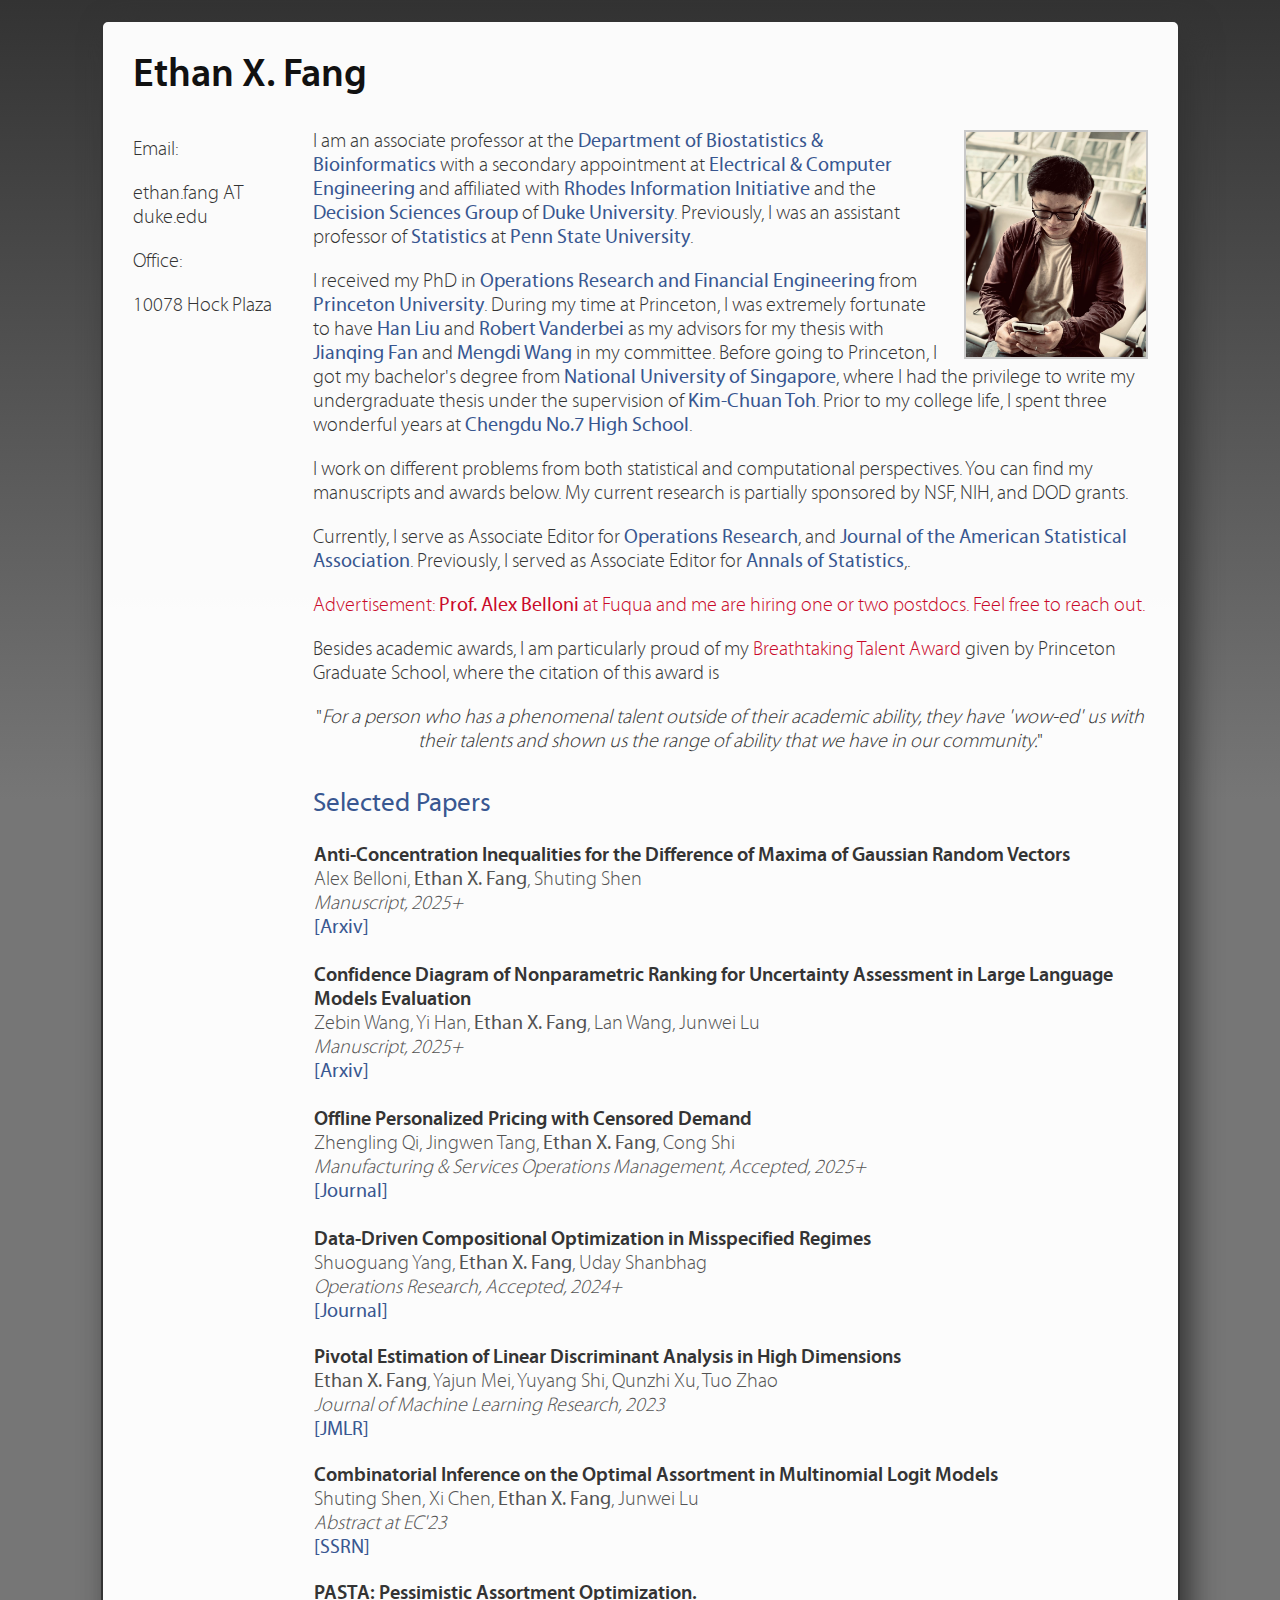
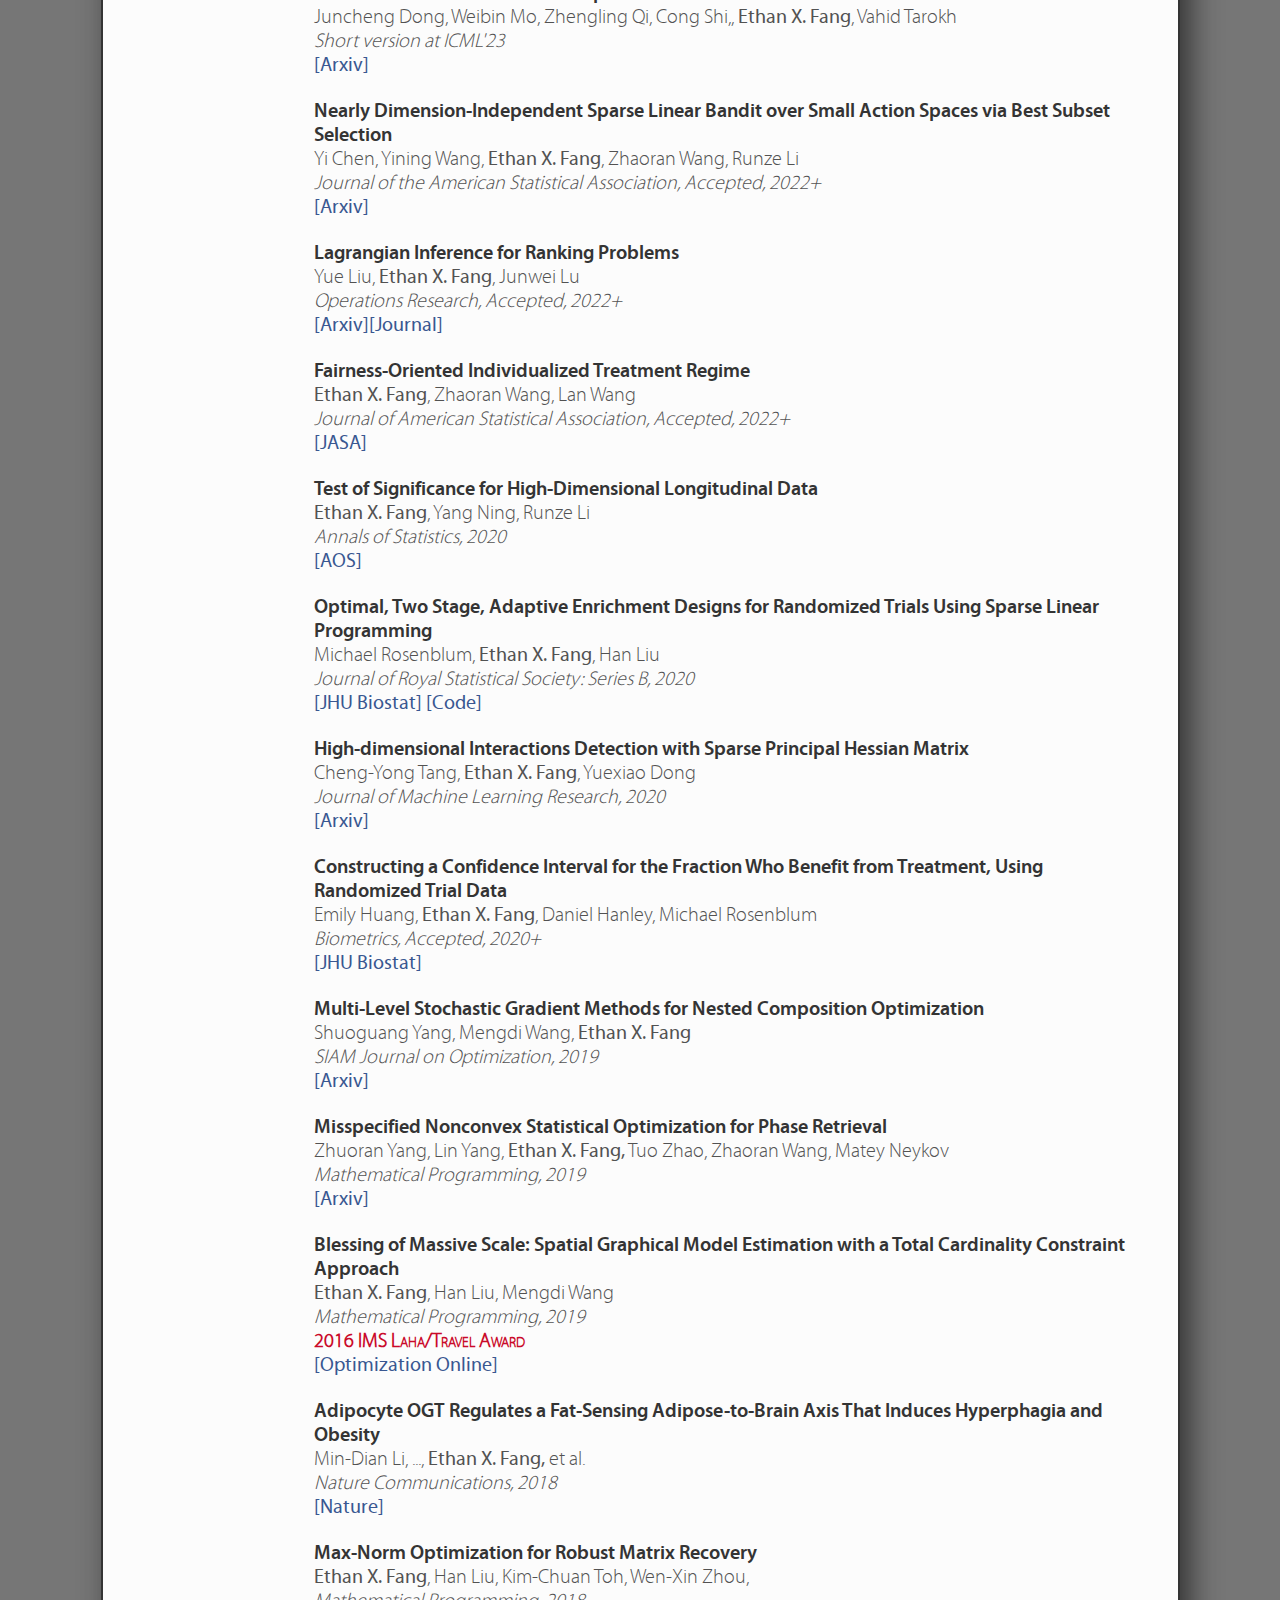
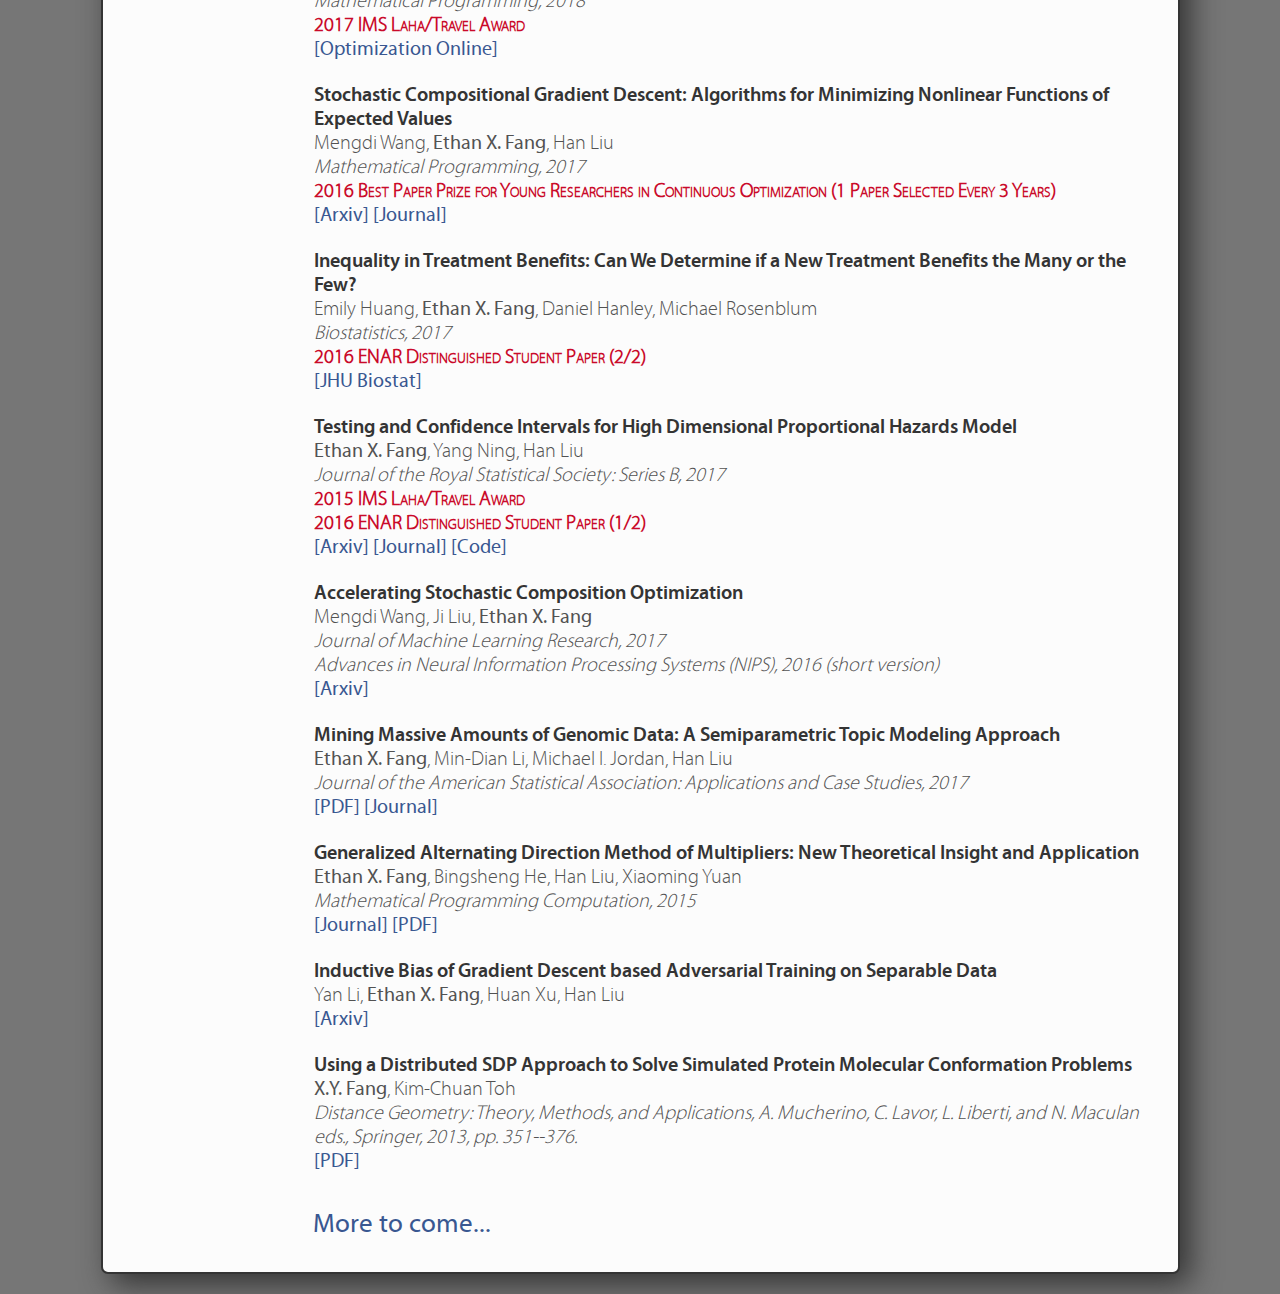
<file: index.html>
<!DOCTYPE html PUBLIC "-//W3C//DTD XHTML 1.0 Strict//EN"
"http://www.w3.org/TR/xhtml1/DTD/xhtml1-strict.dtd">

<html xmlns="http://www.w3.org/1999/xhtml">
<head profile="http://www.w3.org/2006/03/hcard">
<meta content="text/html; charset=utf-8" http-equiv="Content-Type" />
<link href="zrwang.css" rel="stylesheet" type="text/css" />
<link href="animate.css" rel="stylesheet" type="text/css" />        

<title>Ethan Xingyuan Fang, Duke University</title>

<script type="text/javascript"> 
function expand(param) { 
    param.style.display=(param.style.display=="none") ? "" : "none"; 
} 
</script>

</head>

<body>
<div class="container700 vcard">
    <div class="titletext">
        Ethan X. Fang
    </div>

    <div id="section-links">
        <div class="sectionContainer">
            <div class="section">Email:<br/>
                <p>ethan.fang AT duke.edu</p>
            </div>
            <div class="section">Office:<br/>
                <p>10078 Hock Plaza</p>
                            </div>
        </div>
    </div><img class="picture-border photo" src="XingyuanB.png" height = "225px" width="180px" />

    <div class="content">
        <p style="margin-top: 0px;">I am an associate professor at the <a href="https://biostat.duke.edu/">Department of Biostatistics & Bioinformatics</a> with a secondary appointment at <a href="https://ece.duke.edu/">Electrical & Computer Engineering</a> 
         and affiliated with <a href="https://bigdata.duke.edu/">Rhodes Information Initiative</a> and the  <a href="https://areas.fuqua.duke.edu/decision-sciences/">Decision Sciences Group</a> of <a href="http://www.duke.edu"> Duke University</a>. Previously, I was an assistant professor of <a href="https://science.psu.edu/stat">Statistics</a> 
        at <a href="http://www.psu.edu"> Penn State University</a>.
        </p>
        
        <p>
        I received my PhD in <a href= "http://orfe.princeton.edu/">Operations Research and Financial Engineering</a> from <a href= "http://www.princeton.edu/">Princeton University</a>. During my time at Princeton, I was extremely fortunate to have <a href="http://magics.cs.northwestern.edu/index.html">Han Liu</a>  and <a href="http://www.princeton.edu/~rvdb/">Robert Vanderbei</a> as my advisors for my thesis with <a href="https://fan.princeton.edu/">Jianqing Fan</a>  and <a href="https://mwang.princeton.edu/"> Mengdi Wang</a> in my committee. Before going to Princeton, I got my bachelor's degree from <a href= "http://www.nus.edu.sg/">National University of Singapore</a>, where I had the privilege to write my undergraduate thesis under the supervision of  <a href="http://www.math.nus.edu.sg/~mattohkc/">Kim-Chuan Toh</a>. Prior to my college life, I spent three wonderful years at <a href= "http://www.cdqz.net/">Chengdu No.7 High School</a>. </p>

        <p>
        I work on different problems from both statistical and computational perspectives. You can find my manuscripts and awards below. My current research is partially sponsored by NSF, NIH, and DOD grants.
        </p>

                <p>
       Currently, I serve as Associate Editor for  <a href="https://pubsonline.informs.org/journal/opre">Operations Research</a>, and <a href="https://www.tandfonline.com/journals/uasa20">Journal of the American Statistical Association</a>. Previously, I served as Associate Editor for <a href="https://imstat.org/journals-and-publications/annals-of-statistics/">Annals of Statistics</a>,.
        </p>
 
        
                <p>
       <font color = "#CC0829"> Advertisement: <a href="https://faculty.fuqua.duke.edu/~abn5/belloni-index.html"> <font color = "#CC0829"> Prof. Alex Belloni</font></a> at Fuqua and me are hiring one or two postdocs. Feel free to reach out. </font>
       </p>
        
        
        <p>
         Besides academic awards, I am particularly proud of my <font color = "#CC0829"> Breathtaking Talent Award</font> given by Princeton Graduate School, where the citation of this award is 
        </p>
        <center><p>
        "<i>For a person who has a phenomenal talent outside of their academic ability, they have 'wow-ed' us with their talents and shown us the range of ability that we have in our community.</i>"</p></center>
         <p class="title">
        Selected Papers
        
        <table class="frontpage-paper-container">
            <tbody>
            <tr>
                <td><span class="paper-title">
            <tbody>
            <tr>
                <td><span class="paper-title">
                       Anti-Concentration Inequalities for the Difference of Maxima of Gaussian Random Vectors
                    </span><br/><span class="author">
                        Alex Belloni, <font face="MyriadProRegular">Ethan X. Fang</font>, Shuting Shen
                        </span> <br/>
                      <span class="venue">Manuscript, 2025+</span> 
                      <br/><a href="https://arxiv.org/pdf/2408.13348">[Arxiv]</a>
                </td>
            </tr>
            </tbody>
        </table>
        
        <table class="frontpage-paper-container">
            <tbody>
            <tr>
                <td><span class="paper-title">
            <tbody>
            <tr>
                <td><span class="paper-title">
                       Confidence Diagram of Nonparametric Ranking for Uncertainty
Assessment in Large Language Models Evaluation
                    </span><br/><span class="author">
                        Zebin Wang, Yi Han, <font face="MyriadProRegular">Ethan X. Fang</font>, Lan Wang, Junwei Lu
                        </span> <br/>
                      <span class="venue">Manuscript, 2025+</span> 
                      <br/><a href="https://arxiv.org/pdf/2412.05506?">[Arxiv]</a>
                </td>
            </tr>
            </tbody>
        </table>
        
                <table class="frontpage-paper-container">
            <tbody>
            <tr>
                <td><span class="paper-title">
            <tbody>
            <tr>
                <td><span class="paper-title">
                       Offline Personalized Pricing with Censored Demand
                    </span><br/><span class="author">
                        Zhengling Qi, Jingwen Tang, <font face="MyriadProRegular">Ethan X. Fang</font>,
                        Cong Shi
                        </span> <br/>
                      <span class="venue">Manufacturing & Services Operations Management, Accepted, 2025+</span> 
                      <br/><a href="https://pubsonline.informs.org/doi/abs/10.1287/msom.2024.1061?af=R">[Journal]</a>
                </td>
            </tr>
            </tbody>
        </table>
        

        
               <table class="frontpage-paper-container">
            <tbody>
            <tr>
                <td><span class="paper-title">
            <tbody>
            <tr>
                <td><span class="paper-title">
                       Data-Driven Compositional Optimization in Misspecified Regimes
                    </span><br/><span class="author">
                        Shuoguang Yang, <font face="MyriadProRegular">Ethan X. Fang</font>,
                        Uday Shanbhag
                        </span> <br/>
                      <span class="venue">Operations Research, Accepted, 2024+</span> 
                      <br/><a href="https://pubsonline.informs.org/doi/abs/10.1287/opre.2021.0295">[Journal]</a>
                </td>
            </tr>
            </tbody>
        </table>
        
        <table class="frontpage-paper-container">
            <tbody>
            <tr>
                <td><span class="paper-title">
        Pivotal Estimation of Linear Discriminant Analysis in High Dimensions
        </span><br/><span class="author">
                        <font face="MyriadProRegular">Ethan X. Fang</font>, Yajun Mei, Yuyang Shi, Qunzhi Xu, Tuo Zhao
                        </span> <br/>
                      <span class="venue">Journal of Machine Learning Research, 2023</span> 
                      <br/><a href="https://jmlr.org/papers/v24/22-1032.html">[JMLR]</a>
                </td>
            </tr>
            </tbody>
        </table>
        
         <table class="frontpage-paper-container">
            <tbody>
            <tr>
                <td><span class="paper-title">
                       Combinatorial Inference on the Optimal Assortment in Multinomial Logit Models
                    </span><br/><span class="author">
                        Shuting Shen, Xi Chen,  <font face="MyriadProRegular">Ethan X. Fang</font>, Junwei Lu
                        </span> <br/>
                      <span class="venue">Abstract at EC'23</span> 
                      <br/><a href="https://papers.ssrn.com/sol3/papers.cfm?abstract_id=4371919">[SSRN]</a>
                </td>
            </tr>
            </tbody>
        </table>
        
        <table class="frontpage-paper-container">
            <tbody>
            <tr>
                <td><span class="paper-title">
                       PASTA: Pessimistic Assortment Optimization.                    </span><br/><span class="author">
                        Juncheng Dong, Weibin Mo, Zhengling Qi, Cong Shi,, <font face="MyriadProRegular">Ethan X. Fang</font>, Vahid Tarokh
                        </span> <br/>
                      <span class="venue">Short version at ICML'23</span> 
                      <br/><a href="https://arxiv.org/abs/2302.03821">[Arxiv]</a>
                </td>
            </tr>
            </tbody>
        </table>
        
        

        
                <table class="frontpage-paper-container">
            <tbody>
            <tr>
                <td><span class="paper-title">
                       Nearly Dimension-Independent Sparse Linear Bandit over Small Action Spaces via Best Subset Selection
                    </span><br/><span class="author">
                        Yi Chen,  Yining Wang, <font face="MyriadProRegular">Ethan X. Fang</font>, Zhaoran Wang, Runze Li
                        </span> <br/>
                      <span class="venue">Journal of the American Statistical Association, Accepted, 2022+</span> 
                      <br/><a href="https://arxiv.org/abs/2009.02003f">[Arxiv]</a>
                </td>
            </tr>
            </tbody>
        </table>
                
        <table class="frontpage-paper-container">
            <tbody>
            <tr>
                <td><span class="paper-title">
                       Lagrangian Inference for Ranking Problems
                    </span><br/><span class="author">
                        Yue Liu, <font face="MyriadProRegular">Ethan X. Fang</font>,
                        Junwei Lu
                        </span> <br/>
                      <span class="venue">Operations Research, Accepted, 2022+</span> 
                      <br/><a href="https://arxiv.org/pdf/2110.00151v1.pdf">[Arxiv]</a><a href="https://pubsonline.informs.org/doi/10.1287/opre.2022.2313">[Journal]</a>
                </td>
            </tr>
            </tbody>
        </table>
        
        
        
        </p>
                <table class="frontpage-paper-container">
            <tbody>
            <tr>
                <td><span class="paper-title">
                       Fairness-Oriented Individualized Treatment Regime
                    </span><br/><span class="author">
                        <font face="MyriadProRegular">Ethan X. Fang</font>, Zhaoran Wang,
                        Lan Wang
                        </span> <br/>
                      <span class="venue">Journal of American Statistical Association, Accepted, 2022+</span> 
                      <br/><a href="https://www.tandfonline.com/doi/abs/10.1080/01621459.2021.2008402?journalCode=uasa20">[JASA]</a>
                </td>
            </tr>
            </tbody>
        </table>
        


        
        
                <table class="frontpage-paper-container">
            <tbody>
            <tr>
                <td><span class="paper-title">
                       Test of Significance for High-Dimensional Longitudinal Data
                    </span><br/><span class="author">
                        <font face="MyriadProRegular">Ethan X. Fang</font>,
                        Yang Ning, Runze Li
                        </span> <br/>
                      <span class="venue">Annals of Statistics, 2020</span> 
                      <br/><a href="https://www.e-publications.org/ims/submission/AOS/user/submissionFile/36188?confirm=d53d5b20">[AOS]</a>
                </td>
            </tr>
            </tbody>
        </table>
        
                <table class="frontpage-paper-container">
            <tbody>
            <tr>
                <td><span class="paper-title">
                       Optimal, Two Stage, Adaptive Enrichment Designs for Randomized Trials Using Sparse Linear Programming
                    </span><br/><span class="author">
                        Michael Rosenblum, <font face="MyriadProRegular">Ethan X. Fang</font>, Han Liu</span><br/>
                        <span class="venue">Journal of Royal Statistical Society: Series B, 2020</span> 
                    <br/><a href="http://biostats.bepress.com/jhubiostat/paper273/">[JHU Biostat]</a> <a href="https://github.com/mrosenblum/AdaptiveDesignOptimizerSparseLP">[Code]</a>
                </td>
            </tr>
            </tbody>
        </table> 
        
                        <table class="frontpage-paper-container">
            <tbody>
            <tr>
                <td><span class="paper-title">
                       High-dimensional Interactions Detection with Sparse Principal Hessian Matrix
                    </span><br/><span class="author">
                        Cheng-Yong Tang, <font face="MyriadProRegular">Ethan X. Fang</font>, Yuexiao Dong
                        </span> <br/>
                      <span class="venue">Journal of Machine Learning Research, 2020</span> 
                      <br/><a href="https://arxiv.org/pdf/1901.07970.pdf">[Arxiv]</a>
                </td>
            </tr>
            </tbody>
        </table>
        
        
        
        
        
        
                                <table class="frontpage-paper-container">
            <tbody>
            <tr>
                <td><span class="paper-title">
                      Constructing a Confidence Interval for the Fraction Who Benefit from Treatment, Using Randomized Trial Data
                    </span><br/>
                    <span class="author">
                        Emily Huang, <font face="MyriadProRegular">Ethan X. Fang</font>, Daniel Hanley, Michael Rosenblum </span><br/>
                         <span class="venue">Biometrics, Accepted, 2020+</span> 
                      <br/><a href="http://biostats.bepress.com/jhubiostat/paper287/">[JHU Biostat]</a>
                </td>
            </tr>
            </tbody>
        </table>   
        
        
        
        
        <table class="frontpage-paper-container">
            <tbody>
            <tr>
                <td><span class="paper-title">
                        Multi-Level Stochastic Gradient Methods for Nested Composition Optimization
                    </span><br/><span class="author">
                        Shuoguang Yang, Mengdi Wang, 
                        <font face="MyriadProRegular">Ethan X. Fang</font></span> <br/>
                      <span class="venue">SIAM Journal on Optimization, 2019</span> 
                      <br/><a href="https://arxiv.org/pdf/1801.03600">[Arxiv]</a>
                </td>
            </tr>
            </tbody>
        </table>
        
                       <table class="frontpage-paper-container">
            <tbody>
            <tr>
                <td><span class="paper-title">
                        Misspecified Nonconvex Statistical Optimization for Phase Retrieval
                    </span><br/><span class="author">
                        Zhuoran Yang, Lin Yang,  
                        <font face="MyriadProRegular">Ethan X. Fang,</font>
                        Tuo Zhao, Zhaoran Wang, Matey Neykov
                        </span> <br/>
                      <span class="venue">Mathematical Programming, 2019</span> 
                      <br/><a href="https://arxiv.org/abs/1712.06245">[Arxiv]</a>
                </td>
            </tr>
            </tbody>
        </table>
        
                                                <table class="frontpage-paper-container">
            <tbody>
            <tr>
                <td><span class="paper-title">
                       Blessing of Massive Scale: Spatial Graphical Model  Estimation with a Total Cardinality Constraint Approach
                    </span><br/><span class="author">
                        <font face="MyriadProRegular">Ethan X. Fang</font>, Han Liu, Mengdi Wang  </span><br/>
                        <span class="venue">Mathematical Programming, 2019</span> 
                         <br/> <b class="award"><span><span>2016 IMS Laha/Travel Award</span></span></b>   <br/> 
                        <a href="http://www.optimization-online.org/DB_HTML/2015/11/5205.html">[Optimization Online]</a>
                </td>
            </tr>
            </tbody>
        </table>   
        
                               <table class="frontpage-paper-container">
            <tbody>
            <tr>
                <td><span class="paper-title">
                        Adipocyte OGT Regulates a Fat-Sensing Adipose-to-Brain Axis That Induces Hyperphagia and Obesity
                    </span><br/><span class="author">
                        Min-Dian Li, ...,
                        <font face="MyriadProRegular">Ethan X. Fang,</font>
                        et al.
                        </span> <br/>
                      <span class="venue">Nature Communications, 2018</span> 
                      <br/><a href="https://www.nature.com/articles/s41467-018-07461-x">[Nature]</a>
                </td>
            </tr>
            </tbody>
        </table>
        
        


        
        
             <table class="frontpage-paper-container">
            <tbody>
            <tr>
                <td><span class="paper-title">
                       Max-Norm Optimization for Robust Matrix Recovery
                    </span><br/><span class="author">
                        <font face="MyriadProRegular">Ethan X. Fang</font>, Han Liu, Kim-Chuan Toh, Wen-Xin Zhou,  </span><br/> 
                        <span class="venue">Mathematical Programming, 2018 </span>   <br/>
                        <b class="award"><span><span>2017 IMS Laha/Travel Award</span></span></b>   <br/> 
                        <a href="http://www.optimization-online.org/DB_HTML/2016/09/5649.html">[Optimization Online]</a>
                </td>
            </tr>
            </tbody>
        </table>     
        
                <table class="frontpage-paper-container">
            <tbody>
            <tr>
                <td><span class="paper-title">
                        Stochastic Compositional Gradient Descent: Algorithms for Minimizing Nonlinear Functions of Expected Values
                    </span><br/><span class="author">
                        Mengdi Wang, 
                        <font face="MyriadProRegular">Ethan X. Fang</font>, Han Liu</span> <br/>
                      <span class="venue">Mathematical Programming,  2017</span> 
                      <br/> <b class="award"><span><span>2016 Best Paper Prize for Young Researchers in Continuous Optimization (1 Paper Selected Every 3 Years)</span></span></b> 
                      <br/><a href="http://arxiv.org/abs/1411.3803">[Arxiv]</a>
                      <a href="http://link.springer.com/article/10.1007/s10107-016-1017-3?view=classic">[Journal]</a>
                </td>
            </tr>
            </tbody>
        </table>
        
                        <table class="frontpage-paper-container">
            <tbody>
            <tr>
                <td><span class="paper-title">
                       Inequality in Treatment Benefits: Can We Determine if a New Treatment Benefits the Many or the Few?
                    </span><br/>
                    <span class="author">
                        Emily Huang, <font face="MyriadProRegular">Ethan X. Fang</font>, Daniel Hanley, Michael Rosenblum </span><br/>
                        <span class="venue">Biostatistics, 2017 </span>   <br/> 
                        <b class="award"><span><span>2016 ENAR Distinguished Student Paper (2/2)</span></span></b>
                       <br/> <a href="http://biostats.bepress.com/jhubiostat/paper274/">[JHU Biostat]</a>
                </td>
            </tr>
            </tbody>
        </table>      
        
        
        
                
        
        <table class="frontpage-paper-container">
            <tbody>
            <tr>
                <td><span class="paper-title">
                        Testing and Confidence Intervals for High Dimensional Proportional Hazards Model
                    </span><br/><span class="author"><font face="MyriadProRegular">Ethan X. Fang</font>, Yang Ning, Han Liu</span><br/>
                    <span class="venue">Journal of the Royal Statistical Society: Series B, 2017 </span>   <br/> 
                    <b class="award"><span><span>2015 IMS Laha/Travel Award</span></span></b>   <br/> 
                     <b class="award"><span><span> 2016 ENAR Distinguished Student Paper (1/2)</span></span></b>   <br/> 
                    <a href="http://arxiv.org/abs/1412.5158">[Arxiv]</a>
                   <a href="http://onlinelibrary.wiley.com/doi/10.1111/rssb.12224/full">[Journal]</a>
                    <a href="http://www.personal.psu.edu/xxf13/Code/CoxHDInference.R">[Code]</a>
               </td> 
            </tr>
            </tbody>
        </table>
        
        
                        <table class="frontpage-paper-container">
            <tbody>
            <tr>
                <td><span class="paper-title">
                       Accelerating Stochastic Composition Optimization
                    </span><br/><span class="author">
                        Mengdi Wang, Ji Liu, <font face="MyriadProRegular">Ethan X. Fang</font></span><br/>
                        <span class="venue">Journal of Machine Learning Research, 2017 </span> <br/>
                        <span class="venue">
                        Advances in Neural Information Processing Systems (NIPS), 2016 (short version)                                         
                    </span> <br/>
                    <a href="http://arxiv.org/abs/1607.07329">[Arxiv]</a>
                </td>
            </tr>
            </tbody>
        </table>  

        
        <table class="frontpage-paper-container">
            <tbody>
            <tr>
                <td><span class="paper-title">
                        Mining Massive Amounts of Genomic Data: A Semiparametric Topic Modeling Approach
                    </span><br/><span class="author"><font face="MyriadProRegular">Ethan X. Fang</font>, Min-Dian Li, Michael I. Jordan, Han Liu</span><br/>
                     <span class="venue">Journal of the American Statistical Association: Applications and Case Studies, 2017 </span> <br/>
                    <a href="http://www.personal.psu.edu/xxf13/Papers/STM.pdf">[PDF]</a>
                    <a href="http://amstat.tandfonline.com/doi/abs/10.1080/01621459.2016.1256812">[Journal]</a>
                </td>
            </tr>
            </tbody>
        </table>
        

        <table class="frontpage-paper-container">
            <tbody>
            <tr>
                <td><span class="paper-title">
                        Generalized Alternating Direction Method of Multipliers: New Theoretical Insight and Application
                    </span><br/><span class="author"><font face="MyriadProRegular">Ethan X. Fang</font>, Bingsheng He, Han Liu, Xiaoming Yuan</span><br/>
                    <span class="venue">Mathematical Programming Computation,  2015 </span> <br/><a href="http://link.springer.com/article/10.1007%2Fs12532-015-0078-2">[Journal]</a> <a href="http://www.personal.psu.edu/xxf13/Papers/GADM.pdf">[PDF]</a></td>
            </tr>
            </tbody>
        </table>
        
                

        

        
        


        
        


        
        

        


      
        
        <table class="frontpage-paper-container">
            <tbody>
            <tr>
                <td><span class="paper-title">
                       Inductive Bias of Gradient Descent based Adversarial Training on Separable Data
                    </span><br/><span class="author">
                        Yan Li, <font face="MyriadProRegular">Ethan X. Fang</font>, Huan Xu, Han Liu</span><br/>
                    <a href="https://arxiv.org/pdf/1906.02931.pdf">[Arxiv]</a>
                </td>
            </tr>
            </tbody>
        </table>     
   

     

                                         

        <table class="frontpage-paper-container">
            <tbody>
            <tr>
                <td><span class="paper-title">
                       Using a Distributed SDP Approach to Solve Simulated Protein Molecular Conformation Problems
                    </span><br/><span class="author">
                        <font face="MyriadProRegular">X.Y. Fang</font>, Kim-Chuan Toh                                        
                    </span><br/>
                    <span class="venue">
                        Distance Geometry: Theory, Methods, and Applications, A. Mucherino, C. Lavor, L. Liberti, and N. Maculan eds., Springer, 2013, pp. 351--376.                                           
                    </span> 
                    <br/> <a href="http://www.math.nus.edu.sg/~mattohkc/papers/FangToh.pdf">[PDF]</a>
                </td>
            </tr>
            </tbody>
        </table>                                                            

        <div class="bottom"></div>
        <p class="title">
        More to come...
        </p>
    </div>
    
</div>
</body>

<!-- Start of StatCounter Code for Default Guide -->
<script type="text/javascript">
var sc_project=11074726; 
var sc_invisible=0; 
var sc_security="d5aae708"; 
var scJsHost = (("https:" == document.location.protocol) ?
"https://secure." : "http://www.");
document.write("<sc"+"ript type='text/javascript' src='" +
scJsHost+
"statcounter.com/counter/counter.js'></"+"script>");
</script>
<noscript><div class="statcounter"><a title="free hit
counter" href="http://statcounter.com/" target="_blank"><img
class="statcounter"
src="//c.statcounter.com/11074726/0/d5aae708/0/" alt="free
hit counter"></a></div></noscript>
<!-- End of StatCounter Code for Default Guide -->
</html>
</file>
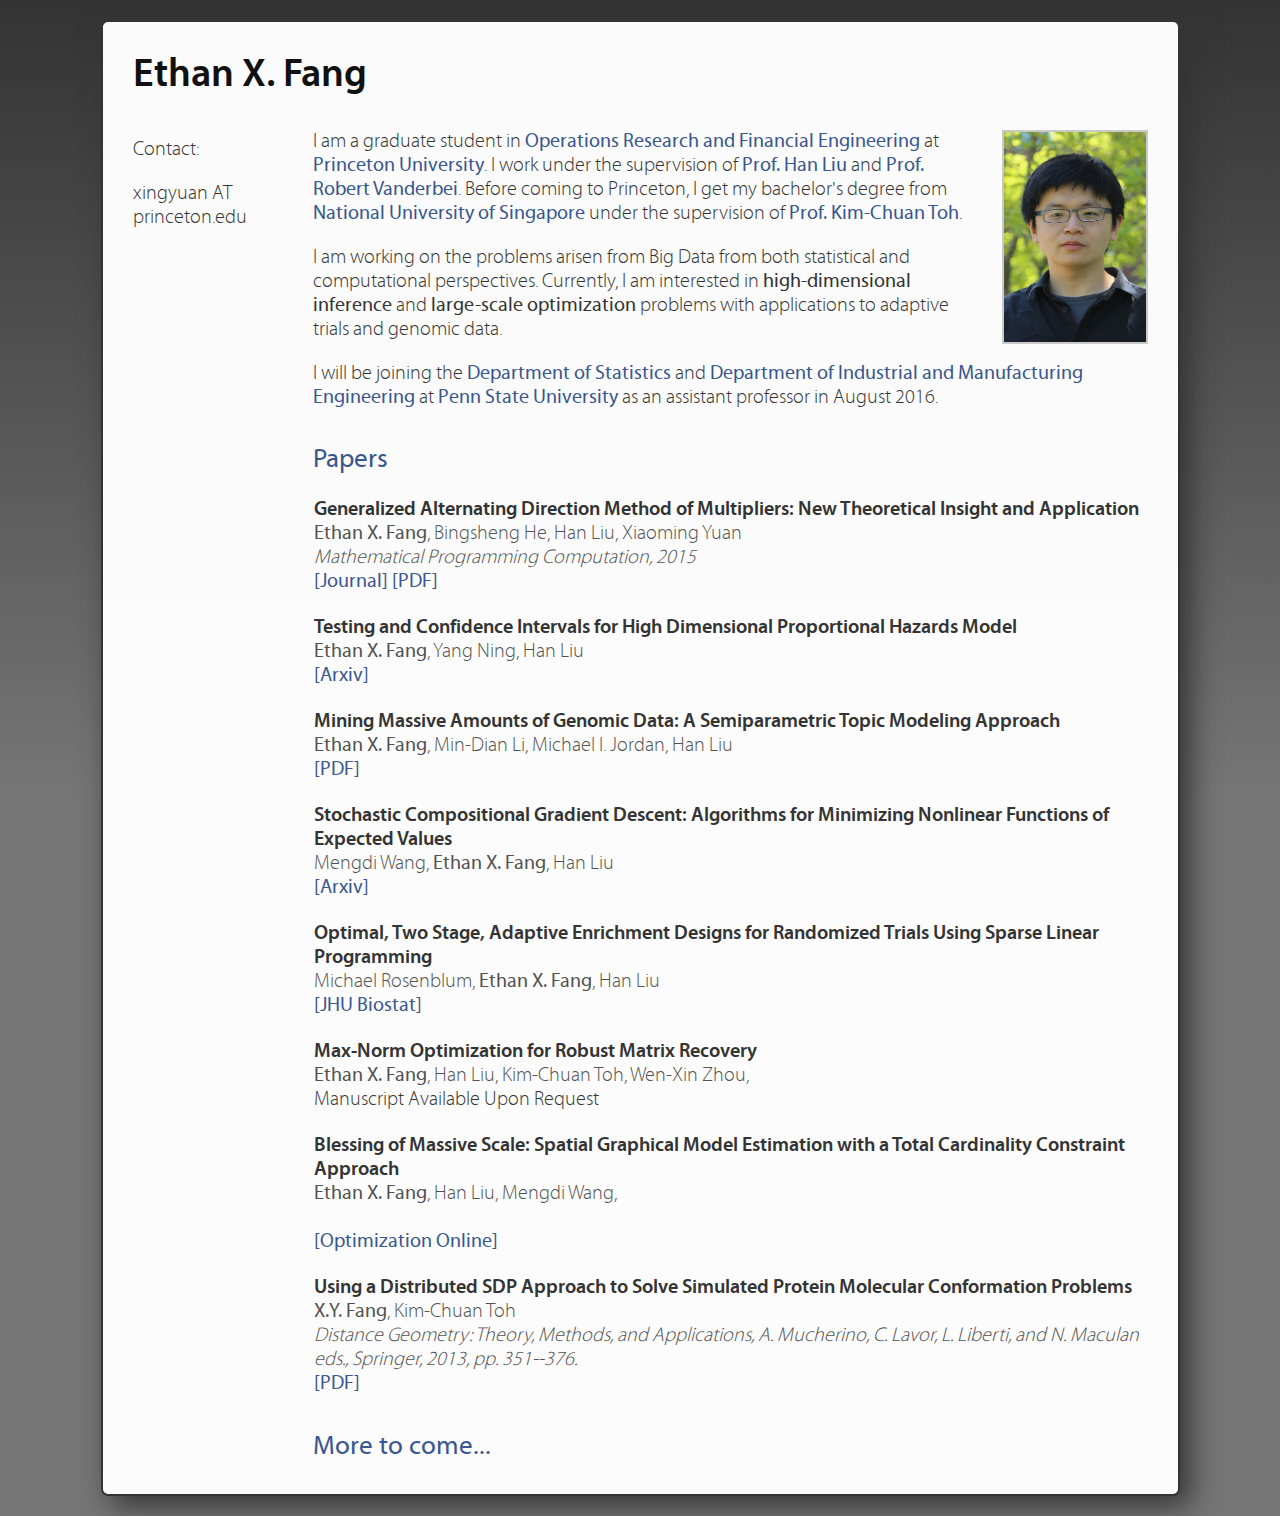
<file: current/index.html>
<!DOCTYPE html PUBLIC "-//W3C//DTD XHTML 1.0 Strict//EN"
"http://www.w3.org/TR/xhtml1/DTD/xhtml1-strict.dtd">

<html xmlns="http://www.w3.org/1999/xhtml">
<head profile="http://www.w3.org/2006/03/hcard">
<meta content="text/html; charset=utf-8" http-equiv="Content-Type" />
<link href="zrwang.css" rel="stylesheet" type="text/css" />
<link href="animate.css" rel="stylesheet" type="text/css" />        

<title>Ethan X. Fang, Princeton University</title>

<script type="text/javascript"> 
function expand(param) { 
    param.style.display=(param.style.display=="none") ? "" : "none"; 
} 
</script>

</head>

<body>
<div class="container700 vcard">
    <div class="titletext">
        Ethan X. Fang
    </div>

    <div id="section-links">
        <div class="sectionContainer">
            <div class="section">Contact:<br/>
                <p>xingyuan AT princeton.edu</p>
            </div>

        </div>
    </div><img class="picture-border photo" src="xingyuan.png" height = "210px" width="142px" />

    <div class="content">
        <p style="margin-top: 0px;">I am a graduate student in <a href= "http://orfe.princeton.edu/">Operations Research and Financial Engineering</a> at <a href= "http://www.princeton.edu/">Princeton University</a>. I work under the supervision of <a href="http://www.princeton.edu/~hanliu/">Prof. Han Liu</a>  and <a href="http://www.princeton.edu/~rvdb/"> Prof. Robert Vanderbei</a>. Before coming to Princeton, I get my bachelor's degree from <a href= "http://www.nus.edu.sg/">National University of Singapore</a> under the supervision of  <a href="http://www.math.nus.edu.sg/~mattohkc/">Prof. Kim-Chuan Toh</a>.</p>

        <p>
        I am working on the problems arisen from Big Data from both statistical and computational perspectives. Currently, I am interested in <font face="MyriadProRegular">high-dimensional inference</font> and <font face="MyriadProRegular">large-scale optimization</font> problems with applications to adaptive trials and genomic data.
        </p>
        
        <p>
        I will be joining the <a href="http://www.stat.psu.edu">Department of Statistics</a> and <a href="http://www.ime.psu.edu">Department of Industrial and Manufacturing Engineering</a> at <a href="http://www.psu.edu"> Penn State University</a> as an assistant professor in August 2016.
        </p>

        <p class="title">
        Papers
        </p>

        <table class="frontpage-paper-container">
            <tbody>
            <tr>
                <td><span class="paper-title">
                        Generalized Alternating Direction Method of Multipliers: New Theoretical Insight and Application
                    </span><br/><span class="author"><font face="MyriadProRegular">Ethan X. Fang</font>, Bingsheng He, Han Liu, Xiaoming Yuan</span><br/>
                    <span class="venue">Mathematical Programming Computation, 2015 </span> <br/><a href="http://link.springer.com/article/10.1007%2Fs12532-015-0078-2">[Journal]</a> <a href="http://www.princeton.edu/~xingyuan/Papers/GADM.pdf">[PDF]</a></td>
            </tr>
            </tbody>
        </table>

        <table class="frontpage-paper-container">
            <tbody>
            <tr>
                <td><span class="paper-title">
                        Testing and Confidence Intervals for High Dimensional Proportional Hazards Model
                    </span><br/><span class="author"><font face="MyriadProRegular">Ethan X. Fang</font>, Yang Ning, Han Liu</span><br/>
                    <a href="http://arxiv.org/abs/1412.5158">[Arxiv]</a> </td> 
            </tr>
            </tbody>
        </table>

        <table class="frontpage-paper-container">
            <tbody>
            <tr>
                <td><span class="paper-title">
                        Mining Massive Amounts of Genomic Data: A Semiparametric Topic Modeling Approach
                    </span><br/><span class="author"><font face="MyriadProRegular">Ethan X. Fang</font>, Min-Dian Li, Michael I. Jordan, Han Liu</span><br/>
                    <a href="http://www.princeton.edu/~xingyuan/Papers/STM.pdf">[PDF]</a>
                </td>
            </tr>
            </tbody>
        </table>

        <table class="frontpage-paper-container">
            <tbody>
            <tr>
                <td><span class="paper-title">
                        Stochastic Compositional Gradient Descent: Algorithms for Minimizing Nonlinear Functions of Expected Values
                    </span><br/><span class="author">
                        Mengdi Wang, 
                        <font face="MyriadProRegular">Ethan X. Fang</font>, Han Liu</span> <br/>
                    <a href="http://arxiv.org/abs/1411.3803">[Arxiv]</a>
                </td>
            </tr>
            </tbody>
        </table>

        <table class="frontpage-paper-container">
            <tbody>
            <tr>
                <td><span class="paper-title">
                       Optimal, Two Stage, Adaptive Enrichment Designs for Randomized Trials Using Sparse Linear Programming
                    </span><br/><span class="author">
                        Michael Rosenblum, <font face="MyriadProRegular">Ethan X. Fang</font>, Han Liu</span><br/>
                    <a href="http://biostats.bepress.com/jhubiostat/paper273/">[JHU Biostat]</a>
                </td>
            </tr>
            </tbody>
        </table>       
        
        <table class="frontpage-paper-container">
            <tbody>
            <tr>
                <td><span class="paper-title">
                       Max-Norm Optimization for Robust Matrix Recovery
                    </span><br/><span class="author">
                        <font face="MyriadProRegular">Ethan X. Fang</font>, Han Liu, Kim-Chuan Toh, Wen-Xin Zhou,  </span><br/>
                        Manuscript Available Upon Request
                </td>
            </tr>
            </tbody>
        </table>     
        
        <table class="frontpage-paper-container">
            <tbody>
            <tr>
                <td><span class="paper-title">
                       Blessing of Massive Scale: Spatial Graphical Model  Estimation with a Total Cardinality Constraint Approach
                    </span><br/><span class="author">
                        <font face="MyriadProRegular">Ethan X. Fang</font>, Han Liu, Mengdi Wang,  </span><br/>
                        <br/> <a href="http://www.optimization-online.org/DB_HTML/2015/11/5205.html">[Optimization Online]</a>
                </td>
            </tr>
            </tbody>
        </table>        

                                         

        <table class="frontpage-paper-container">
            <tbody>
            <tr>
                <td><span class="paper-title">
                       Using a Distributed SDP Approach to Solve Simulated Protein Molecular Conformation Problems
                    </span><br/><span class="author">
                        <font face="MyriadProRegular">X.Y. Fang</font>, Kim-Chuan Toh                                        
                    </span><br/>
                    <span class="venue">
                        Distance Geometry: Theory, Methods, and Applications, A. Mucherino, C. Lavor, L. Liberti, and N. Maculan eds., Springer, 2013, pp. 351--376.                                           
                    </span> 
                    <br/> <a href="http://www.math.nus.edu.sg/~mattohkc/papers/FangToh.pdf">[PDF]</a>
                </td>
            </tr>
            </tbody>
        </table>                                                            

        <div class="bottom"></div>
        <p class="title">
        More to come...
        </p>
    </div>
    
</div>
</body>
</html>
</file>
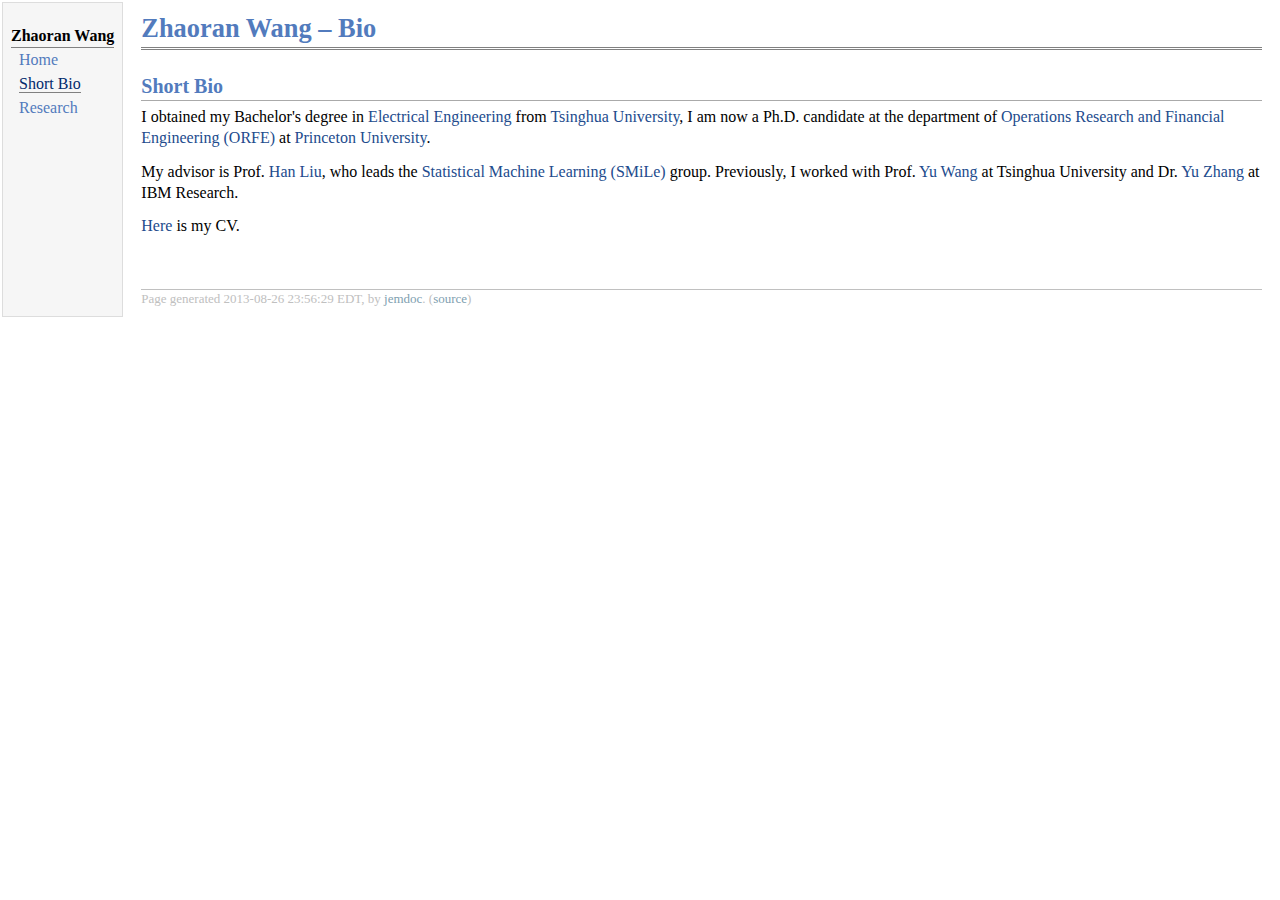
<file: bio.html>
<!DOCTYPE html PUBLIC "-//W3C//DTD XHTML 1.1//EN"
  "http://www.w3.org/TR/xhtml11/DTD/xhtml11.dtd">
<html xmlns="http://www.w3.org/1999/xhtml" xml:lang="en">
<head>
<meta name="generator" content="jemdoc, see http://jemdoc.jaboc.net/" />
<meta http-equiv="Content-Type" content="text/html;charset=utf-8" />
<link rel="stylesheet" href="jemdoc.css" type="text/css" />
<title>Zhaoran Wang &ndash; Bio</title>
</head>
<body>
<table summary="Table for page layout." id="tlayout">
<tr valign="top">
<td id="layout-menu">
<div class="menu-category">Zhaoran Wang</div>
<div class="menu-item"><a href="index.html">Home</a></div>
<div class="menu-item"><a href="bio.html" class="current">Short&nbsp;Bio</a></div>
<div class="menu-item"><a href="publications.html">Research</a></div>
</td>
<td id="layout-content">
<div id="toptitle">
<h1>Zhaoran Wang &ndash; Bio</h1>
</div>
<h2>Short Bio</h2>
<p>I obtained my Bachelor's degree in <a href="http://www.ee.tsinghua.edu.cn/publish/eeen/index.html">Electrical Engineering</a> from <a href="http://www.tsinghua.edu.cn/publish/then/">Tsinghua University</a>, I am now a Ph.D. candidate at the department of <a href="http://orfe.princeton.edu/">Operations Research and Financial Engineering (ORFE)</a> at <a href="www.princeton.edu/">Princeton University</a>. </p>
<p>My advisor is Prof. <a href="http://www.princeton.edu/~hanliu/people.html">Han Liu</a>, who leads the <a href="http://www.princeton.edu/~hanliu">Statistical Machine Learning (SMiLe)</a> group. Previously, I worked with Prof. <a href="http://nics.ee.tsinghua.edu.cn/people/wangyu/">Yu Wang</a> at Tsinghua University and Dr. <a href="http://researcher.watson.ibm.com/researcher/view.php?person=cn-zhyu">Yu Zhang</a> at IBM Research. </p>
<p><a href="CV-Zhaoran.pdf">Here</a> is my CV. </p>
<div id="footer">
<div id="footer-text">
Page generated 2013-08-26 23:56:29 EDT, by <a href="http://jemdoc.jaboc.net/">jemdoc</a>.
(<a href="bio.jemdoc">source</a>)
</div>
</div>
</td>
</tr>
</table>
</body>
</html>
</file>
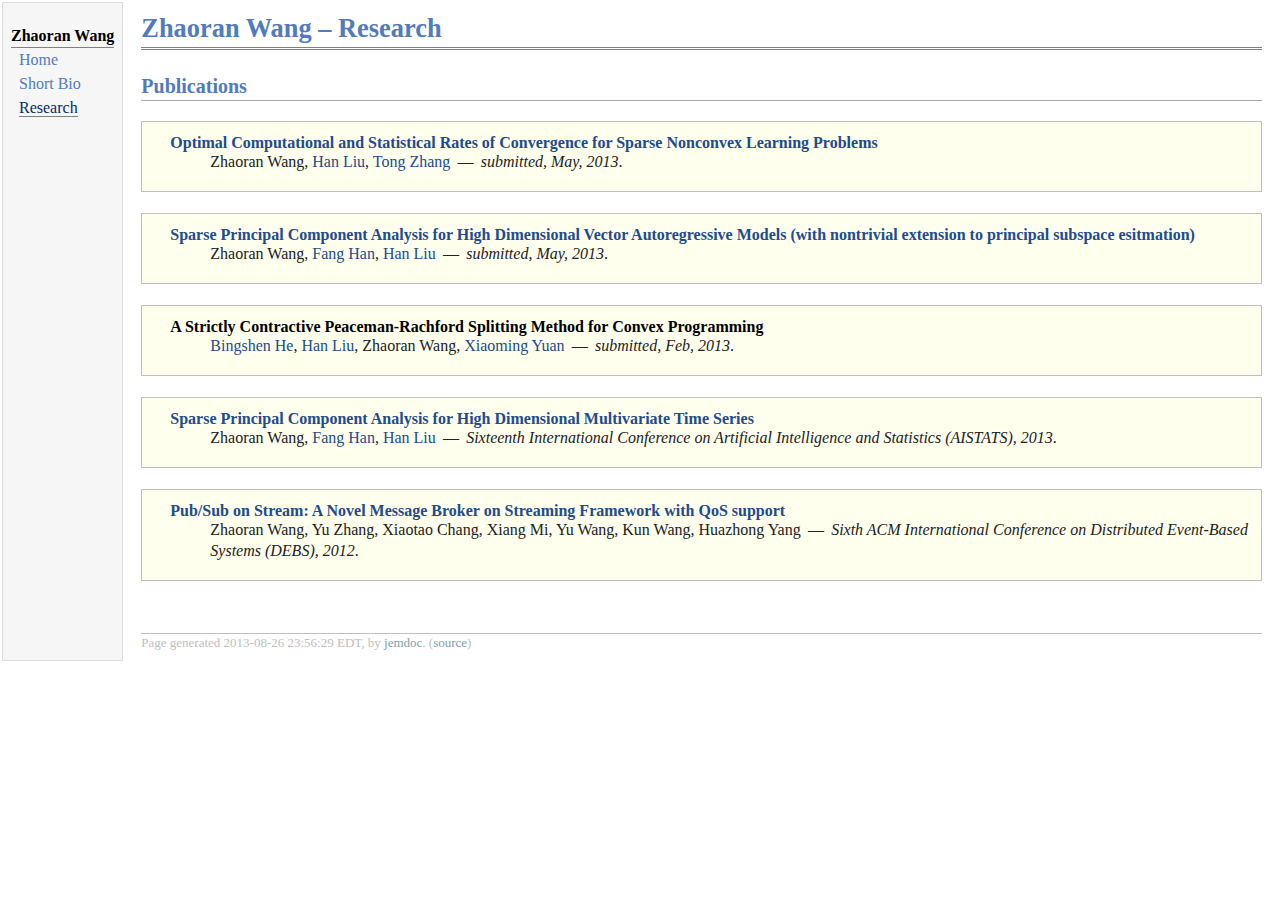
<file: publications.html>
<!DOCTYPE html PUBLIC "-//W3C//DTD XHTML 1.1//EN"
  "http://www.w3.org/TR/xhtml11/DTD/xhtml11.dtd">
<html xmlns="http://www.w3.org/1999/xhtml" xml:lang="en">
<head>
<meta name="generator" content="jemdoc, see http://jemdoc.jaboc.net/" />
<meta http-equiv="Content-Type" content="text/html;charset=utf-8" />
<link rel="stylesheet" href="jemdoc.css" type="text/css" />
<title>Zhaoran Wang &ndash; Research</title>
</head>
<body>
<table summary="Table for page layout." id="tlayout">
<tr valign="top">
<td id="layout-menu">
<div class="menu-category">Zhaoran Wang</div>
<div class="menu-item"><a href="index.html">Home</a></div>
<div class="menu-item"><a href="bio.html">Short&nbsp;Bio</a></div>
<div class="menu-item"><a href="publications.html" class="current">Research</a></div>
</td>
<td id="layout-content">
<div id="toptitle">
<h1>Zhaoran Wang &ndash; Research</h1>
</div>
<h2>Publications</h2>
<div class="infoblock">
<div class="blocktitle"></div>
<div class="blockcontent">
<dl>
<dt><b><a href="http://arxiv.org/abs/1306.4960">Optimal Computational and Statistical Rates of Convergence for Sparse Nonconvex Learning Problems</a></b></dt>
<dd><p>
Zhaoran Wang, <a href="http://www.princeton.edu/~hanliu/">Han Liu</a>, <a href="http://stat.rutgers.edu/~tzhang/">Tong Zhang</a> &#8201;&mdash;&#8201; <i>submitted, May, 2013</i>.</p></dd>
</dl>
</div></div>
<div class="infoblock">
<div class="blocktitle"></div>
<div class="blockcontent">
<dl>
<dt><b><a href="http://arxiv.org/abs/1307.0164">Sparse Principal Component Analysis for High Dimensional Vector Autoregressive Models (with nontrivial extension to principal subspace esitmation)</a></b></dt>
<dd><p>
Zhaoran Wang, <a href="http://www.biostat.jhsph.edu/~fhan/">Fang Han</a>, <a href="http://www.princeton.edu/~hanliu/">Han Liu</a> &#8201;&mdash;&#8201; <i>submitted, May, 2013</i>.</p></dd>
</dl>
</div></div>
<div class="infoblock">
<div class="blocktitle"></div>
<div class="blockcontent">
<dl>
<dt><b>A Strictly Contractive Peaceman-Rachford Splitting Method for Convex Programming</b></dt>
<dd><p>
<a href="http://math.nju.edu.cn/~hebma/">Bingshen He</a>, <a href="http://www.princeton.edu/~hanliu/">Han Liu</a>, Zhaoran Wang, <a href="http://www.math.hkbu.edu.hk/people/xmyuan.html">Xiaoming Yuan</a> &#8201;&mdash;&#8201; <i>submitted, Feb, 2013</i>.</p></dd>
</dl>
</div></div>
<div class="infoblock">
<div class="blocktitle"></div>
<div class="blockcontent">
<dl>
<dt><b><a href="http://jmlr.org/proceedings/papers/v31/wang13a.pdf">Sparse Principal Component Analysis for High Dimensional Multivariate Time Series</a></b></dt>
<dd><p>
Zhaoran Wang, <a href="http://www.biostat.jhsph.edu/~fhan/">Fang Han</a>, <a href="http://www.princeton.edu/~hanliu/">Han Liu</a> &#8201;&mdash;&#8201; <i>Sixteenth International Conference on Artificial Intelligence and Statistics (AISTATS), 2013</i>.</p></dd>
</dl>
</div></div>
<div class="infoblock">
<div class="blocktitle"></div>
<div class="blockcontent">
<dl>
<dt><b><a href="http://dl.acm.org/citation.cfm?id=2335499">Pub/Sub on Stream: A Novel Message Broker on Streaming Framework with QoS support</a></b></dt>
<dd><p>
Zhaoran Wang, Yu Zhang, Xiaotao Chang, Xiang Mi, Yu Wang, Kun Wang, Huazhong Yang &#8201;&mdash;&#8201; <i>Sixth ACM International Conference on Distributed Event-Based Systems (DEBS), 2012</i>.</p></dd>
</dl>
</div></div>
<div id="footer">
<div id="footer-text">
Page generated 2013-08-26 23:56:29 EDT, by <a href="http://jemdoc.jaboc.net/">jemdoc</a>.
(<a href="publications.jemdoc">source</a>)
</div>
</div>
</td>
</tr>
</table>
</body>
</html>
</file>
<file: zrwang.css>
/*
Template borrowed from Prof. Xia Zhou
www.cs.dartmouth.edu/~xia/xz.css
and Prof. Michael Bernstein
http://people.csail.mit.edu/msbernst/msbernst.css
 */

body {
    margin:0px;
    background: rgb(45,60,73); /* Old browsers */
    background: -moz-linear-gradient(top, #333 0px, #767676 800px); /* FF3.6+ */
    background: -webkit-gradient(linear, left top, left bottom, color-stop(0px,#333), color-stop(800px,#767676)); /* Chrome,Safari4+ */
    background: -webkit-linear-gradient(top, #333 0px,#767676 800px); /* Chrome10+,Safari5.1+ */
    background: -o-linear-gradient(top, #333 0px,#767676 800px); /* Opera 11.10+ */
    background: -ms-linear-gradient(top, #333 0px,#767676 800px); /* IE10+ */
    background: linear-gradient(top, #333 0px,#767676 800px); /* W3C */
    filter: progid:DXImageTransform.Microsoft.gradient( startColorstr='#2d3c49', endColorstr='#356aa0',GradientType=0 ); /* IE6-9 */
    background-color: #767676;
    background-repeat: no-repeat;
    font-family: 'MyriadProLight', arial,sans-serif;
    font-size:15pt;
    font-weight:normal;
    text-align : center;
    color:#333;
    overflow-x: auto;
    overflow-y: scroll;	
}

@font-face {
    font-family: 'MyriadProRegular';
    src: url('fonts/myriadpro-regular-webfont.eot');
    src: local('?'), url('fonts/myriadpro-regular-webfont.woff') format('woff'), url('fonts/myriadpro-regular-webfont.ttf') format('truetype'), url('fonts/myriadpro-regular-webfont.svg#webfonteknRmz0m') format('svg');
    font-weight: normal;
    font-style: normal;
}

@font-face {
    font-family: 'MyriadProLight';
    src: url('fonts/myriadpro-light-webfont.eot');
    src: local('?'), url('fonts/myriadpro-light-webfont.woff') format('woff'), url('fonts/myriadpro-light-webfont.ttf') format('truetype'), url('fonts/myriadpro-light-webfont.svg#webfont2SBUkD9p') format('svg');
    font-weight: normal;
    font-style: normal;
}

@font-face {
    font-family: 'MyriadProSemibold';
    src: url('fonts/myriadpro-semibold-webfont.eot');
    src: local('?'), url('fonts/myriadpro-semibold-webfont.woff') format('woff'), url('fonts/myriadpro-semibold-webfont.ttf') format('truetype'), url('fonts/myriadpro-semibold-webfont.svg#webfontM3ufnW4Z') format('svg');
    font-weight: normal;
    font-style: normal;
}

a {
    text-decoration: none;
    color: #385792;
    font-family: 'MyriadProRegular';
}
a:hover {
    color:			#6F9CCE;
}

table { 
}

.titletext {
    color:#111;
    font-size:30pt;
    font-weight:normal;
    text-align : left;
    padding: 30px 0px;
    font-family: 'MyriadProSemibold';
}

.container700 {
    width: 1015px;
    filter:alpha(opacity=0.98);
    opacity:0.98; 
    margin: 20px auto;	
    text-align: left;
    border-style:solid;
    border-width:2px;
    border-color:#333;
    background:#FFF;
    padding: 0px 30px 30px 30px;
    border-radius: 7px;
    -webkit-border-radius: 7px;
    -moz-border-radius: 7px;
    box-shadow: 10px 10px 30px #333333;
    -webkit-box-shadow: 10px 10px 30px #333333;
    -moz-box-shadow: 10px 10px 30px #333333;
}

.pubs {
    font-size:8pt;
}

.content {
    margin-left:150px;
    padding: 0px 0px 0px 30px;
}

.picture-border {
    border: 2px solid #ccc;
    margin-left: 15px;
    float: right;
}

#section-links {
    float: left; 
    width: 150px;
    background:#FFF;
    text-align:     left;
}

.bottom {
    clear:	left;
}

.photo {
    margin-left: 25px;
}

.frontpage-paper-container
{
    margin-top: 1.0em;
    border-collapse: collapse;
    padding: 0px;
}

.frontpage-paper-container td {
    vertical-align: top;
}

.frontpage-paper-container .author {
    color: #525252;
}

.frontpage-paper-container .venue {
    color: #525252;
    font-style: italic;
}

.frontpage-paper-container .paper-image {
    width: 100px;
    height: 70px;
    border: 2px solid rgb(51, 51, 51);
    margin-right: 5px;
}

.talk {
    font-size: 80%;
    line-height: 100%;
}

.talk .date {
    font-size: 90%;
}

.talk tr {
    vertical-align: top;
}

.old {
    color: #aaaaaa;
}

.paper-title {
    font-family: 'MyriadProSemibold';
}

.paper-image {
    float: none;
    margin: 0px 15px 0px 0px;
}

h2 {
    font-family: 'MyriadProSemibold';
}

.title {
    margin-top: 35px;    
    margin-bottom: 0px;    
    color: #385792;
    font-size: 135%;    
    font-family: 'MyriadProRegular';
}

.publication-lens .publication-title {
    font-family: 'MyriadProSemibold';
}

div.section {
    margin: 8px 0px;
}

div.abstractSection {
    margin: 8px 0px;
    width: 90%;    
}


.sectionContainer ul {
    margin: 5px 0px;
    padding-left: 12px;
}

.lowercase-number {
    font-size: 80%;
}

.award {
    font-variant: small-caps;
    color: #CC0829;
}

.authors {
    font-size: 80%;
}
</file>
<file: current/zrwang.css>
/*
Template borrowed from Prof. Xia Zhou
www.cs.dartmouth.edu/~xia/xz.css
and Prof. Michael Bernstein
http://people.csail.mit.edu/msbernst/msbernst.css
 */

body {
    margin:0px;
    background: rgb(45,60,73); /* Old browsers */
    background: -moz-linear-gradient(top, #333 0px, #767676 800px); /* FF3.6+ */
    background: -webkit-gradient(linear, left top, left bottom, color-stop(0px,#333), color-stop(800px,#767676)); /* Chrome,Safari4+ */
    background: -webkit-linear-gradient(top, #333 0px,#767676 800px); /* Chrome10+,Safari5.1+ */
    background: -o-linear-gradient(top, #333 0px,#767676 800px); /* Opera 11.10+ */
    background: -ms-linear-gradient(top, #333 0px,#767676 800px); /* IE10+ */
    background: linear-gradient(top, #333 0px,#767676 800px); /* W3C */
    filter: progid:DXImageTransform.Microsoft.gradient( startColorstr='#2d3c49', endColorstr='#356aa0',GradientType=0 ); /* IE6-9 */
    background-color: #767676;
    background-repeat: no-repeat;
    font-family: 'MyriadProLight', arial,sans-serif;
    font-size:15pt;
    font-weight:normal;
    text-align : center;
    color:#333;
    overflow-x: auto;
    overflow-y: scroll;	
}

@font-face {
    font-family: 'MyriadProRegular';
    src: url('fonts/myriadpro-regular-webfont.eot');
    src: local('?'), url('fonts/myriadpro-regular-webfont.woff') format('woff'), url('fonts/myriadpro-regular-webfont.ttf') format('truetype'), url('fonts/myriadpro-regular-webfont.svg#webfonteknRmz0m') format('svg');
    font-weight: normal;
    font-style: normal;
}

@font-face {
    font-family: 'MyriadProLight';
    src: url('fonts/myriadpro-light-webfont.eot');
    src: local('?'), url('fonts/myriadpro-light-webfont.woff') format('woff'), url('fonts/myriadpro-light-webfont.ttf') format('truetype'), url('fonts/myriadpro-light-webfont.svg#webfont2SBUkD9p') format('svg');
    font-weight: normal;
    font-style: normal;
}

@font-face {
    font-family: 'MyriadProSemibold';
    src: url('fonts/myriadpro-semibold-webfont.eot');
    src: local('?'), url('fonts/myriadpro-semibold-webfont.woff') format('woff'), url('fonts/myriadpro-semibold-webfont.ttf') format('truetype'), url('fonts/myriadpro-semibold-webfont.svg#webfontM3ufnW4Z') format('svg');
    font-weight: normal;
    font-style: normal;
}

a {
    text-decoration: none;
    color: #385792;
    font-family: 'MyriadProRegular';
}
a:hover {
    color:			#6F9CCE;
}

table { 
}

.titletext {
    color:#111;
    font-size:30pt;
    font-weight:normal;
    text-align : left;
    padding: 30px 0px;
    font-family: 'MyriadProSemibold';
}

.container700 {
    width: 1015px;
    filter:alpha(opacity=0.98);
    opacity:0.98; 
    margin: 20px auto;	
    text-align: left;
    border-style:solid;
    border-width:2px;
    border-color:#333;
    background:#FFF;
    padding: 0px 30px 30px 30px;
    border-radius: 7px;
    -webkit-border-radius: 7px;
    -moz-border-radius: 7px;
    box-shadow: 10px 10px 30px #333333;
    -webkit-box-shadow: 10px 10px 30px #333333;
    -moz-box-shadow: 10px 10px 30px #333333;
}

.pubs {
    font-size:8pt;
}

.content {
    margin-left:150px;
    padding: 0px 0px 0px 30px;
}

.picture-border {
    border: 2px solid #ccc;
    margin-left: 15px;
    float: right;
}

#section-links {
    float: left; 
    width: 150px;
    background:#FFF;
    text-align:     left;
}

.bottom {
    clear:	left;
}

.photo {
    margin-left: 25px;
}

.frontpage-paper-container
{
    margin-top: 1.0em;
    border-collapse: collapse;
    padding: 0px;
}

.frontpage-paper-container td {
    vertical-align: top;
}

.frontpage-paper-container .author {
    color: #525252;
}

.frontpage-paper-container .venue {
    color: #525252;
    font-style: italic;
}

.frontpage-paper-container .paper-image {
    width: 100px;
    height: 70px;
    border: 2px solid rgb(51, 51, 51);
    margin-right: 5px;
}

.talk {
    font-size: 80%;
    line-height: 100%;
}

.talk .date {
    font-size: 90%;
}

.talk tr {
    vertical-align: top;
}

.old {
    color: #aaaaaa;
}

.paper-title {
    font-family: 'MyriadProSemibold';
}

.paper-image {
    float: none;
    margin: 0px 15px 0px 0px;
}

h2 {
    font-family: 'MyriadProSemibold';
}

.title {
    margin-top: 35px;    
    margin-bottom: 0px;    
    color: #385792;
    font-size: 135%;    
    font-family: 'MyriadProRegular';
}

.publication-lens .publication-title {
    font-family: 'MyriadProSemibold';
}

div.section {
    margin: 8px 0px;
}

div.abstractSection {
    margin: 8px 0px;
    width: 90%;    
}


.sectionContainer ul {
    margin: 5px 0px;
    padding-left: 12px;
}

.lowercase-number {
    font-size: 80%;
}

.award {
    font-variant: small-caps;
    color: #CC0829;
}

.authors {
    font-size: 80%;
}
</file>
<file: jemdoc.css>
/* Default css file for jemdoc. */

table#tlayout {
    border: none;
    border-collapse: separate;
    background: white;
}

body {
	background: white;
	font-family: Georgia, serif;
	padding-bottom: 8px;
	margin: 0;
}

#layout-menu {
	background: #f6f6f6;
	border: 1px solid #dddddd;
	padding-top: 0.5em;
	padding-left: 8px;
	padding-right: 8px;
	font-size: 1.0em;
	width: auto;
	white-space: nowrap;
    text-align: left;
    vertical-align: top;
}

#layout-menu td {
	background: #f4f4f4;
    vertical-align: top;
}

#layout-content {
	padding-top: 0.0em;
	padding-left: 1.0em;
	padding-right: 1.0em;
    border: none;
    background: white;
    text-align: left;
    vertical-align: top;
}

#layout-menu a {
	line-height: 1.5em;
	margin-left: 0.5em;
}

tt {
    background: #ffffdd;
}

pre, tt {
	font-size: 90%;
	font-family: monaco, monospace;
}

a, a > tt {
	color: #224b8d;
	text-decoration: none;
}

a:hover {
	border-bottom: 1px gray dotted;
}

#layout-menu a.current:link, #layout-menu a.current:visited {
	color: #022b6d;
	border-bottom: 1px gray solid;
}
#layout-menu a:link, #layout-menu a:visited, #layout-menu a:hover {
	color: #527bbd;
	text-decoration: none;
}
#layout-menu a:hover {
	text-decoration: none;
}

div.menu-category {
	border-bottom: 1px solid gray;
	margin-top: 0.8em;
	padding-top: 0.2em;
	padding-bottom: 0.1em;
	font-weight: bold;
}

div.menu-item {
	padding-left: 16px;
	text-indent: -16px;
}

div#toptitle {
	padding-bottom: 0.2em;
	margin-bottom: 1.5em;
	border-bottom: 3px double gray;
}

/* Reduce space if we begin the page with a title. */
div#toptitle + h2, div#toptitle + h3 {
	margin-top: -0.7em;
}

div#subtitle {
	margin-top: 0.0em;
	margin-bottom: 0.0em;
	padding-top: 0em;
	padding-bottom: 0.1em;
}

em {
	font-style: italic;
}

strong {
	font-weight: bold;
}


h1, h2, h3 {
	color: #527bbd;
	margin-top: 0.7em;
	margin-bottom: 0.3em;
	padding-bottom: 0.2em;
	line-height: 1.0;
	padding-top: 0.5em;
	border-bottom: 1px solid #aaaaaa;
}

h1 {
	font-size: 165%;
}

h2 {
	padding-top: 0.8em;
	font-size: 125%;
}

h2 + h3 {
    padding-top: 0.2em;
}

h3 {
	font-size: 110%;
	border-bottom: none;
}

p {
	margin-top: 0.0em;
	margin-bottom: 0.8em;
	padding: 0;
	line-height: 1.3;
}

pre {
	padding: 0;
	margin: 0;
}

div#footer {
	font-size: small;
	border-top: 1px solid #c0c0c0;
	padding-top: 0.1em;
	margin-top: 4.0em;
	color: #c0c0c0;
}

div#footer a {
	color: #80a0b0;
}

div#footer-text {
	float: left;
	padding-bottom: 8px;
}

ul, ol, dl {
	margin-top: 0.2em;
	padding-top: 0;
	margin-bottom: 0.8em;
}

dt {
	margin-top: 0.5em;
	margin-bottom: 0;
}

dl {
	margin-left: 20px;
}

dd {
	color: #222222;
}

dd > *:first-child {
	margin-top: 0;
}

ul {
	list-style-position: outside;
	list-style-type: square;
}

p + ul, p + ol {
	margin-top: -0.5em;
}

li ul, li ol {
	margin-top: -0.3em;
}

ol {
	list-style-position: outside;
	list-style-type: decimal;
}

li p, dd p {
	margin-bottom: 0.3em;
}


ol ol {
	list-style-type: lower-alpha;
}

ol ol ol {
	list-style-type: lower-roman;
}

p + div.codeblock {
	margin-top: -0.6em;
}

div.codeblock, div.infoblock {
	margin-right: 0%;
	margin-top: 1.2em;
	margin-bottom: 1.3em;
}

div.blocktitle {
	font-weight: bold;
	color: #cd7b62;
	margin-top: 1.2em;
	margin-bottom: 0.1em;
}

div.blockcontent {
	border: 1px solid silver;
	padding: 0.3em 0.5em;
}

div.infoblock > div.blockcontent {
	background: #ffffee;
}

div.blockcontent p + ul, div.blockcontent p + ol {
	margin-top: 0.4em;
}

div.infoblock p {
	margin-bottom: 0em;
}

div.infoblock li p, div.infoblock dd p {
	margin-bottom: 0.5em;
}

div.infoblock p + p {
	margin-top: 0.8em;
}

div.codeblock > div.blockcontent {
	background: #f6f6f6;
}

span.pycommand {
	color: #000070;
}

span.statement {
	color: #008800;
}
span.builtin {
	color: #000088;
}
span.special {
	color: #990000;
}
span.operator {
	color: #880000;
}
span.error {
	color: #aa0000;
}
span.comment, span.comment > *, span.string, span.string > * {
	color: #606060;
}

@media print {
	#layout-menu { display: none; }
}

#fwtitle {
	margin: 2px;
}

#fwtitle #toptitle {
	padding-left: 0.5em;
	margin-bottom: 0.5em;
}

#layout-content h1:first-child, #layout-content h2:first-child, #layout-content h3:first-child {
	margin-top: -0.7em;
}

div#toptitle h1, #layout-content div#toptitle h1 {
	margin-bottom: 0.0em;
	padding-bottom: 0.1em;
	padding-top: 0;
	margin-top: 0.5em;
	border-bottom: none;
}

img.eq {
	padding: 0;
	padding-left: 0.1em;
	padding-right: 0.1em;
	margin: 0;
}

img.eqwl {
	padding-left: 2em;
	padding-top: 0.6em;
	padding-bottom: 0.2em;
	margin: 0;
}

table {
    border: 2px solid black;
    border-collapse: collapse;
}

td {
    padding: 2px;
    padding-left: 0.5em;
    padding-right: 0.5em;
    text-align: center;
    border: 1px solid gray;
}

table + table {
    margin-top: 1em;
}

tr.heading {
    font-weight: bold;
    border-bottom: 2px solid black;
}

img {
    border: none;
}

table.imgtable, table.imgtable td {
    border: none;
    text-align: left;
}
</file>
